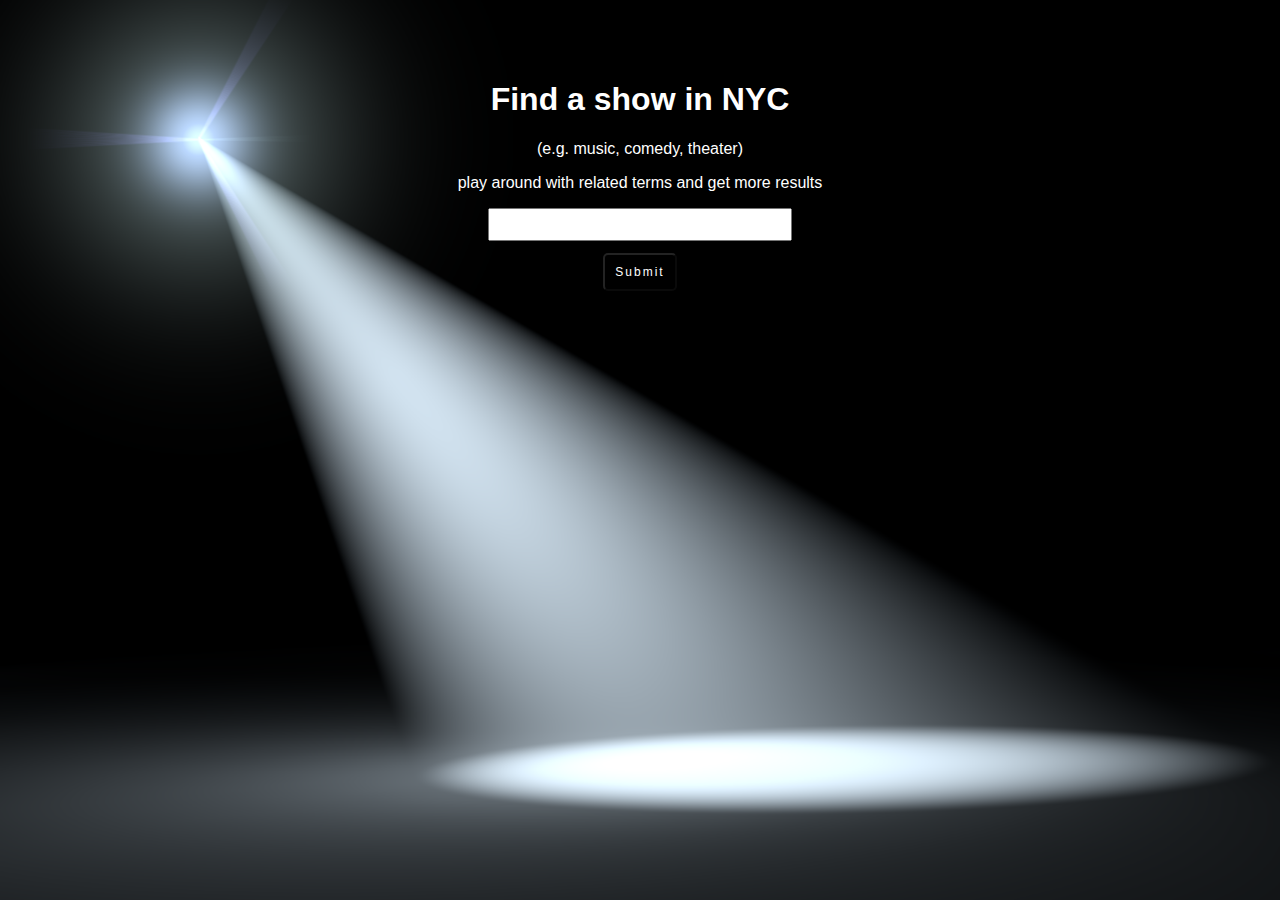
<file: index.html>
<!DOCTYPE html>
<html>

<head>
  <meta charset="utf-8">
  <meta name="viewport" content="width=device-width">
  <link rel="stylesheet" href="styles/main.css" />

  <link rel="stylesheet" type="text/css" href="styles/normalize.css" />
   <link rel="stylesheet" type="text/css" href="styles/demo.css" /> 
  <title>Find Your Show Venue</title>
</head>

<body>
  <!-- <div class="background"></div> -->
  <!-- <div class="page"> -->
  <h1>Find a show in NYC</h1>
  <p>(e.g. music, comedy, theater)</p>
  <p>play around with related terms and get more results</p>
  <form class="js-search-form">
    <div style="text-align: center">

      <label for="query"></label>
      <input type="text" name="searchQuery" class="js-query" id="searchInput"></input><br>
      <input id="trigger-overlay" id="submitBtn" type="submit" class="enableOnInput" disabled="disabled"></input>

     <!-- <input type="button" value="Refresh Page" onclick=" window.location.reload()"></input> -->
    </div>
  </form>

   <div class="overlay overlay-hugeinc"> 
     <button type="button" class="overlay-close">Close</button> 

    <div class="js-search-results">
    </div>
  <!-- </div> -->
 </div>
  <script src="js/modernizr.custom.js"></script> 
  <script src="https://code.jquery.com/jquery-3.1.0.js"></script>
  <script src="js/trigger.js"></script>
  <script src="js/classie.js"></script> 
  <script src="js/dafear.js"></script>
  <script src="js/code7.js"></script> 
</body>

</html>
</file>
<file: styles/main.css>
*, *:before, *:after {
  box-sizing: border-box;
}
html, body {
    height: 100%;
}

.overlay {
  /*display: none;*/
}

body {
  background: #000000;
  color: white;
  font-family: 'Roboto', helvetica, sans-serif;
  padding: 0;
  margin: 0;
  padding-top: 60px;
  background-image: url("../img/background.png");
  background-repeat: no-repeat;
  background-size: cover;
}

 a {
 color: #ff8000;
 text-decoration: none;
 }

/*.background {*/
 /*background-image: url("../img/background.png");*/
 /*position: fixed;*/
 /*z-index: 0;*/
/*}*/

 /*.page {*/
 /*position: relative;*/
 /*z-index: 100;*/
 /*}*/


input[type='text']
button[type='submit'] {
background: #fcfcfc;
border: 2px solid #e7e7e7;
margin: 20px auto;
padding: 15px;
width: 100%;
display: block;
border-radius: 3px;
font-size: 18px;
transition: opacity 0.4s;
text-align: left;
height: auto;

}



  button[type='submit'] {
    color: white;
    background: #000000;
    border: 0;
    font-weight: 500;
    font-size: 14px;
    text-align: center;
    cursor: pointer;
    margin-bottom: 0;
    height: auto;
    margin-right: 15px;
}

input[type="button"] {
  color: white;
    background: #000000;
    border: 0;
    font-weight: 500;
    font-size: 14px;
    text-align: center;
    cursor: pointer;
    margin-bottom: 0;
    height: auto;
}

input[type=submit]:enabled,
button:enabled {
  color: white;
  background: #000000;
  border: 20;
  font-weight: 500;
  font-size: 12px;
  text-align: center;
  cursor: pointer;
  margin-bottom: 0;
  height: auto;
  border-radius: 5px;
  padding: 10px;
  letter-spacing: 2px;
  margin-top: 12px;

}

input[type=submit]:disabled,
button:disabled {
color: white;
background: #000000;
border: 20;
font-weight: 500;
font-size: 12px;
text-align: center;
cursor: pointer;
margin-bottom: 0;
height: auto;
border-radius: 5px;
padding: 10px;
letter-spacing: 2px;
margin-top: 12px;
}
  


input {
  font-size: 23px;
}





div {
  font-size: 14px;
}



h1 {
  text-align: center;
  font-size: 52px;
}

p {
  text-align: center;
}




/* ----------- iPhone 5 and 5S ----------- */

/* Portrait and Landscape */
@media only screen 
  and (min-device-width: 320px) 
  and (max-device-width: 568px)
  and (-webkit-min-device-pixel-ratio: 2) {
       .body {
        width: 100%;
       }
       .div {
        width: 100%;
       }
       .button {
        width: 100%;
       }
       .h1 {
        width: 100%;
       }
       .p {
        width: 100%;
       }
       .input {
        width: 100%;
       }
       .html {
        width: 100%;
       }

}

/* Portrait */
@media only screen 
  and (min-device-width: 320px) 
  and (max-device-width: 568px)
  and (-webkit-min-device-pixel-ratio: 2)
  and (orientation: portrait) {
     .body {
      width: 100%;
     }
     .div {
      width: 100%;
     }
     .button {
      width: 100%;
     }
     .h1 {
      width: 100%;
     }
     .p {
      width: 100%;
     }
     .input {
       width: 100%;
     }
     .html {
      width: 100%;
     }

}

/* Landscape */
@media only screen 
  and (min-device-width: 320px) 
  and (max-device-width: 568px)
  and (-webkit-min-device-pixel-ratio: 2)
  and (orientation: landscape) {
      .body {
      width: 100%;
     }
     .div {
      width: 100%;
     }
     .button {
      width: 100%;
     }
     .h1 {
      width: 100%;
     }
     .p {
      width: 100%;
     }
     .input {
        width: 100%;
     }
     .html {
      width: 100%;
     }
}



/* ----------- iPhone 6 ----------- */

/* Portrait and Landscape */
@media only screen 
  and (min-device-width: 375px) 
  and (max-device-width: 667px) 
  and (-webkit-min-device-pixel-ratio: 2) { 
               .body {
                width: 100%;
               }
               .div {
                width: 100%;
               }
               .button {
                width: 100%
               }
               .h1 {
                width: 100%;
               }
               .p {
                width: 100%;
               }
               .input {
               width: 100%;
               }
               .html {
                width: 100%;
               }
     }

/* Portrait */
@media only screen 
  and (min-device-width: 375px) 
  and (max-device-width: 667px) 
  and (-webkit-min-device-pixel-ratio: 2)
  and (orientation: portrait) { 
      .body {
      width: 100%;
     }
     .div {
      width: 100%;
     }
     .button {
      width: 100%;
     }
     .h1 {
      width: 100%;
     }
     .p {
      width: 100%;
     }
     .input {
      width: 100%;
     }
     .html {
        width: 100%;
     }
}

/* Landscape */
@media only screen 
  and (min-device-width: 375px) 
  and (max-device-width: 667px) 
  and (-webkit-min-device-pixel-ratio: 2)
  and (orientation: landscape) { 
     .body {
      width: 100%;
     }
     .div {
      width: 100%;
     }
     .button {
      width: 100%;
     }
     .h1 {
      width: 100%;
     }
     .p {
      width: 100%;
     }
     .input {
      width: 100%;
      }
      .html {
      width: 100%;
      }
}


/* ----------- iPhone 6+ ----------- */

/* Portrait and Landscape */
@media only screen 
  and (min-device-width: 414px) 
  and (max-device-width: 736px) 
  and (-webkit-min-device-pixel-ratio: 3) { 
     .body {
      width: 100%;
     }
     .div {
      width: 100%;
     }
     .button {
      width: 100%;
     }
     .h1 {
      width: 100%;
     }
     .p {
      width: 100%;
     }
     .input {
      width: 100%;
     }
     .html {
       width: 100%;
     }
}

/* Portrait */
@media only screen 
  and (min-device-width: 414px) 
  and (max-device-width: 736px) 
  and (-webkit-min-device-pixel-ratio: 3)
  and (orientation: portrait) { 
     .body {
      width: 100%;
     }
     .div {
      width: 100%;
     }
     .button {
      width: 100%;
     }
     .h1 {
      width: 100%;
     }
     .p {
      width: 100%;
     }
     .input {
       width: 100%;
     }
     .html {
      width: 100%;
     }
}

/* Landscape */
@media only screen 
  and (min-device-width: 414px) 
  and (max-device-width: 736px) 
  and (-webkit-min-device-pixel-ratio: 3)
  and (orientation: landscape) { 
      .body {
      width: 100%;
     }
     .div {
      width: 100%;
     }
     .button {
      width: 100%;
     }
     .h1 {
      width: 100%;
     }
     .p {
      width: 100%;
     }
     .input {
      width: 100%;
     }
     .html {
      width: 100%;
      }
}





/* ----------- Galaxy S5 ----------- */

/* Portrait and Landscape */
@media screen 
  and (device-width: 360px) 
  and (device-height: 640px) 
  and (-webkit-device-pixel-ratio: 3) {
     .body {
      width: 100%;
     }
     .div {
      width: 100%;
     }
     .button {
      width: 100%;
     }
     .h1 {
      width: 100%;
     }
     .p {
      width: 100%;
     }
     .input {
      width: 100%;
     }
     .html {        
      width: 100%;
     }
}

/* Portrait */
@media screen 
  and (device-width: 360px) 
  and (device-height: 640px) 
  and (-webkit-device-pixel-ratio: 3) 
  and (orientation: portrait) {
      .body {
      width: 100%;
     }
     .div {
      width: 100%;
     }
     .button {
      width: 100%;
     }
     .h1 {
      width: 100%;
     }
     .p {
      width: 100%;
     }
     .input {
      width: 100%;
    }
    .html {
     width: 100%;
    }
}

/* Landscape */
@media screen 
  and (device-width: 360px) 
  and (device-height: 640px) 
  and (-webkit-device-pixel-ratio: 3) 
  and (orientation: landscape) {
     .body {
      width: 100%;
     }
     .div {
      width: 100%;
     }
     .button {
      width: 100%;
     }
     .h1 {
      width: 100%;
     }
     .p {
      width: 100%;
     }
     .input {
      width: 100%;
     }
     .html {
      width: 100%;
     }
}


/* ----------- iPad mini ----------- */

/* Portrait and Landscape */
@media only screen 
  and (min-device-width: 768px) 
  and (max-device-width: 1024px) 
  and (-webkit-min-device-pixel-ratio: 1) {
     .body {
      width: 100%;
     }
     .div {
      width: 100%;
     }
     .button {
      width: 100%;
     }
     .h1 {
      width: 100%;
     }
     .p {
      width: 100%;
     }
     .input {
      width: 100%;
     }
     .html {
      width: 100%;
      }
}

/* Portrait */
@media only screen 
  and (min-device-width: 768px) 
  and (max-device-width: 1024px) 
  and (orientation: portrait) 
  and (-webkit-min-device-pixel-ratio: 1) {
     .body {
      width: 100%;
     }
     .div {
      width: 100%;
     }
     .button {
      width: 100%;
     }
     .h1 {
      width: 100%;
     }
     .p {
      width: 100%;
     }
     .input {
      width: 100%;
     }
     .html {
      width: 100%;
     }
}

/* Landscape */
@media only screen 
  and (min-device-width: 768px) 
  and (max-device-width: 1024px) 
  and (orientation: landscape) 
  and (-webkit-min-device-pixel-ratio: 1) {
     .body {
      width: 100%;
     }
     .div {
      width: 100%;
     }
     .button {
      width: 100%;
     }
     .h1 {
      width: 100%;
     }
     .p {
      width: 100%;
     }
     .input {
      width: 100%;
     }
     .html {
      width: 100%;
      }
}

/* ----------- iPad 1 and 2 ----------- */
/* Portrait and Landscape */
@media only screen 
  and (min-device-width: 768px) 
  and (max-device-width: 1024px) 
  and (-webkit-min-device-pixel-ratio: 1) {
     .body {
      width: 100%;
     }
     .div {
      width: 100%;
     }
     .button {
      width: 100%;
     }
     .h1 {
      width: 100%;
     }
     .p {
      width: 100%;
     }
     .input {
      width: 100%;
     }
     .html {
      width: 100%;            
    }
  }

/* Portrait */
@media only screen 
  and (min-device-width: 768px) 
  and (max-device-width: 1024px) 
  and (orientation: portrait) 
  and (-webkit-min-device-pixel-ratio: 1) {
     .body {
      width: 100%;
     }
     .div {
      width: 100%;
     }
     .button {
      width: 100%;
     }
     .h1 {
      width: 100%;
     }
     .p {
      width: 100%;
     }
     .input {
      width: 100%;
     }
     .html {
       width: 100%;
      }
}

/* Landscape */
@media only screen 
  and (min-device-width: 768px) 
  and (max-device-width: 1024px) 
  and (orientation: landscape) 
  and (-webkit-min-device-pixel-ratio: 1) {
      .body {
      width: 100%;
     }
     .div {
      width: 100%;
     }
     .button {
      width: 100%;
     }
     .h1 {
      width: 100%;
     }
     .p {
      width: 100%;
     }
     .input {
      width: 100%;
     }
     .html {
      width: 100%;
     }
}

/* ----------- iPad 3 and 4 ----------- */
/* Portrait and Landscape */
@media only screen 
  and (min-device-width: 768px) 
  and (max-device-width: 1024px) 
  and (-webkit-min-device-pixel-ratio: 2) {
     .body {
      width: 100%;
     }
     .div {
      width: 100%;
     }
     .button {
      width: 100%;
     }
     .h1 {
      width: 100%;
     }
     .p {
      width: 100%;
     }
     .input {
      width: 100%;
     }
     .html {
      width: 100%;        
    }
}

/* Portrait */
@media only screen 
  and (min-device-width: 768px) 
  and (max-device-width: 1024px) 
  and (orientation: portrait) 
  and (-webkit-min-device-pixel-ratio: 2) {
      .body {
      width: 100%;
     }
     .div {
      width: 100%;
     }
     .button {
      width: 100%;
     }
     .h1 {
      width: 100%;
     }
     .p {
      width: 100%;
     }
     .input {
      width: 100%;
     }
     .html {
      width: 100%;          
    }
}

/* Landscape */
@media only screen 
  and (min-device-width: 768px) 
  and (max-device-width: 1024px) 
  and (orientation: landscape) 
  and (-webkit-min-device-pixel-ratio: 2) {
     .body {
      width: 100%;
     }
     .div {
      width: 100%;
     }
     .button {
      width: 100%;
     }
     .h1 {
      width: 100%;
     }
     .p {
      width: 100%;
     }
     .input {
      width: 100%;
     }
     .html {
     width: 100%;
     }
}
</file>
<file: styles/demo.css>
/* Overlay style */
.overlay {
	position: fixed;
	width: 100%;
	height: 100%;
	top: 0;
	left: 0;
	background: rgba(153,204,51,0.9);
}

/* Overlay closing cross */
.overlay .overlay-close {
	width: 25px;
	height: 25px;
	position: absolute;
	right: 20px;
	top: 20px;
	overflow: hidden;
	border: none;
	background: url(../img/cross.png) no-repeat center center;
	text-indent: 200%;
	color: transparent;
	outline: none;
	z-index: 100;
}

/* Menu style */
.overlay nav {
	text-align: center;
	position: relative;
	top: 50%;
	height: 60%;
	font-size: 54px;
	-webkit-transform: translateY(-50%);
	transform: translateY(-50%);
}

.overlay ul {
	list-style: none;
	padding: 0;
	margin: 0 auto;
	display: inline-block;
	height: 100%;
	position: relative;
}

.overlay ul li {
	display: block;
	height: 20%;
	height: calc(100% / 5);
	min-height: 54px;
}

.overlay ul li a {
	font-weight: 300;
	display: block;
	color: #fff;
	-webkit-transition: color 0.2s;
	transition: color 0.2s;
}

.overlay ul li a:hover,
.overlay ul li a:focus {
	color: #e3fcb1;
}

/* Effects */
.overlay-hugeinc {
	opacity: 0;
	visibility: hidden;
	-webkit-transition: opacity 0.5s, visibility 0s 0.5s;
	transition: opacity 0.5s, visibility 0s 0.5s;
	background: #000;
}

.overlay-hugeinc.open {
	opacity: 1;
	visibility: visible;
	-webkit-transition: opacity 0.5s;
	transition: opacity 0.5s;
	overflow-y: auto;
}

.overlay-hugeinc nav {
	-webkit-perspective: 1200px;
	perspective: 1200px;
}

.overlay-hugeinc nav ul {
	opacity: 0.4;
	-webkit-transform: translateY(-25%) rotateX(35deg);
	transform: translateY(-25%) rotateX(35deg);
	-webkit-transition: -webkit-transform 0.5s, opacity 0.5s;
	transition: transform 0.5s, opacity 0.5s;
}

.overlay-hugeinc.open nav ul {
	opacity: 1;
	-webkit-transform: rotateX(0deg);
	transform: rotateX(0deg);
}

.overlay-hugeinc.close nav ul {
	-webkit-transform: translateY(25%) rotateX(-35deg);
	transform: translateY(25%) rotateX(-35deg);
}

@media screen and (max-height: 30.5em) {
	.overlay nav {
		height: 70%;
		font-size: 34px;
	}
	.overlay ul li {
		min-height: 34px;
	}
}
</file>
